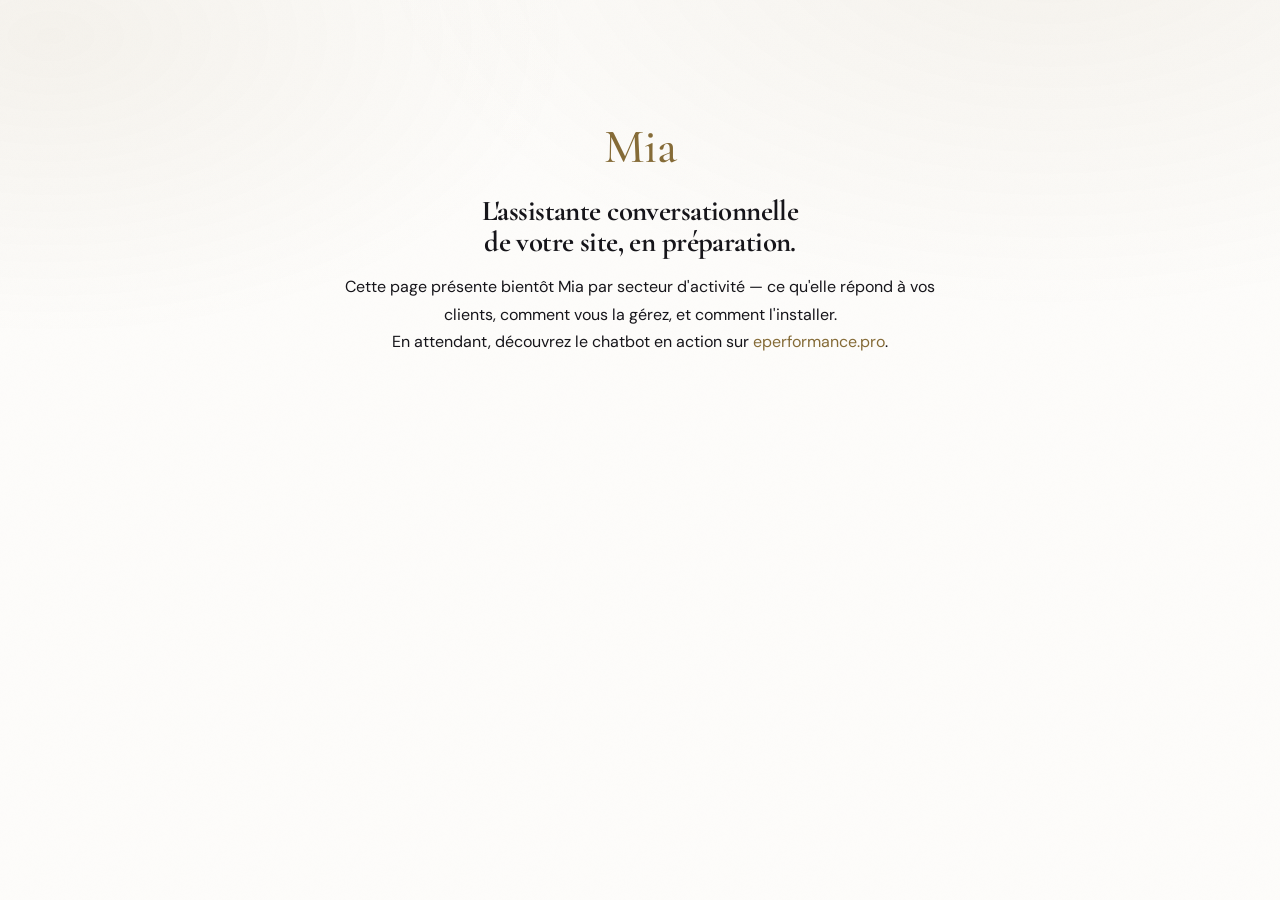
<file: index.html>
<!doctype html>
<html lang="fr" data-theme="light">
<head>
<meta charset="utf-8">
<meta name="viewport" content="width=device-width,initial-scale=1">
<title>Mia — l'assistante conversationnelle des sites clients ePerformance</title>
<meta name="description" content="Mia répond à vos clients 24 h/24 avec les informations de votre site, et vous prévenez dès qu'un prospect a besoin de vous. Page en préparation.">
<meta name="robots" content="noindex,follow">
<link rel="canonical" href="https://mia.eperformance.pro/">
<style>
/* Jetons canoniques — copie de déploiement, source : agent-ia-web/eperf_core (voir assets/css/NOTE) */
</style>
<link rel="stylesheet" href="assets/css/eperf.css">
</head>
<body>
<main style="max-width:640px;margin:12vh auto;padding:0 24px;text-align:center">
  <p style="font-family:var(--police-titres);font-size:clamp(2rem,6vw,3rem);color:var(--gold);margin:0 0 8px">Mia</p>
  <h1 style="font-family:var(--police-titres);font-size:clamp(1.3rem,4vw,1.8rem);color:var(--texte);margin:0 0 16px">L'assistante conversationnelle de votre site, en préparation.</h1>
  <p style="color:var(--texte2);line-height:1.7">Cette page présente bientôt Mia par secteur d'activité — ce qu'elle répond à vos clients, comment vous la gérez, et comment l'installer.</p>
  <p style="color:var(--texte2);line-height:1.7">En attendant, découvrez le chatbot en action sur <a href="https://eperformance.pro" style="color:var(--gold)">eperformance.pro</a>.</p>
</main>
</body>
</html>
</file>
<file: assets/css/eperf.css>
/* ==========================================================================
   NOTE — COPIE COMPILÉE, NE JAMAIS ÉDITER
   La source canonique des jetons vit dans `agent-ia-web/eperf_core` (générateur),
   et le canonique de déploiement est `site-eperformance/assets/css/eperf.css`.
   Cette copie existe pour que la landing soit autonome sur GitHub Pages :
   resynchronisez-la depuis le canonique après TOUTE modification de celui-ci.
   Contrôle : python3 scripts/verifier-empreinte.py (compare le sha256 ci-dessous,
   posé dans assets/css/eperf.css.sha256 à la copie).
   Copie du 2026-09-19 — empreinte source :
   88a1e44c58547df84136b19e3268ab2027359a45144345c80851a4940a7f279a
   — FIN DE LA NOTE eperformance-mia : tout ce qui suit EST le canonique —
   ========================================================================== */

/* ==========================================================================
   ePerformance — Design System
   assets/css/eperf.css

   Architecture en 3 couches :
     A. Contrat générateur  — jetons émis par agent-ia-web (compatibilité miroir)
     B. Jetons ePerformance  — noms historiques du site, conservés
     C. Thème               — ce que le bouton clair/sombre bascule

   Alias entre A et B en fin de bloc : un composant écrit selon le contrat du
   générateur fonctionne ici, et réciproquement.

   Accessibilité : tous les ratios de contraste sont validés WCAG AA.
   Voir docs/audit-initial.md §6.5 et docs/strategie-refonte.md §3.2.
   ========================================================================== */

@layer reset, tokens, base, layout, components, utilities;

/* ==========================================================================
   COUCHE A + B + C — JETONS
   ========================================================================== */

@layer tokens {

  /* --- Polices, auto-hébergées ----------------------------------------
     Servies depuis ce domaine plutôt que depuis Google Fonts :
       · aucune connexion tierce sur le chemin critique (LCP)
       · aucun appel à Google depuis le navigateur du visiteur
       · les fichiers arrivent avec le CSS, donc le repli ne dure qu'un instant
         et le décalage de mise en page disparaît
     Seul le sous-ensemble latin est conservé : il couvre tout le français,
     accents compris. Les sous-ensembles cyrillique et vietnamien étaient
     téléchargés pour rien à chaque visite.
     Précharger les deux graisses du premier écran (voir compose.py) :
     Cormorant 700 pour les titres, DM Sans 400 pour le corps. */

  @font-face {
    font-family: 'Cormorant Garamond';
    font-style: italic;
    font-weight: 500;
    font-display: swap;
    src: url('../fonts/cormorant-garamond-500-italic.woff2') format('woff2');
    unicode-range: U+0000-00FF, U+0131, U+0152-0153, U+02BB-02BC, U+02C6, U+02DA,
                   U+02DC, U+0304, U+0308, U+0329, U+2000-206F, U+2074, U+20AC,
                   U+2122, U+2191, U+2193, U+2212, U+2215, U+FEFF, U+FFFD;
  }

  @font-face {
    font-family: 'Cormorant Garamond';
    font-style: italic;
    font-weight: 600;
    font-display: swap;
    src: url('../fonts/cormorant-garamond-600-italic.woff2') format('woff2');
    unicode-range: U+0000-00FF, U+0131, U+0152-0153, U+02BB-02BC, U+02C6, U+02DA,
                   U+02DC, U+0304, U+0308, U+0329, U+2000-206F, U+2074, U+20AC,
                   U+2122, U+2191, U+2193, U+2212, U+2215, U+FEFF, U+FFFD;
  }

  @font-face {
    font-family: 'Cormorant Garamond';
    font-style: normal;
    font-weight: 500;
    font-display: swap;
    src: url('../fonts/cormorant-garamond-500.woff2') format('woff2');
    unicode-range: U+0000-00FF, U+0131, U+0152-0153, U+02BB-02BC, U+02C6, U+02DA,
                   U+02DC, U+0304, U+0308, U+0329, U+2000-206F, U+2074, U+20AC,
                   U+2122, U+2191, U+2193, U+2212, U+2215, U+FEFF, U+FFFD;
  }

  @font-face {
    font-family: 'Cormorant Garamond';
    font-style: normal;
    font-weight: 600;
    font-display: swap;
    src: url('../fonts/cormorant-garamond-600.woff2') format('woff2');
    unicode-range: U+0000-00FF, U+0131, U+0152-0153, U+02BB-02BC, U+02C6, U+02DA,
                   U+02DC, U+0304, U+0308, U+0329, U+2000-206F, U+2074, U+20AC,
                   U+2122, U+2191, U+2193, U+2212, U+2215, U+FEFF, U+FFFD;
  }

  @font-face {
    font-family: 'Cormorant Garamond';
    font-style: normal;
    font-weight: 700;
    font-display: swap;
    src: url('../fonts/cormorant-garamond-700.woff2') format('woff2');
    unicode-range: U+0000-00FF, U+0131, U+0152-0153, U+02BB-02BC, U+02C6, U+02DA,
                   U+02DC, U+0304, U+0308, U+0329, U+2000-206F, U+2074, U+20AC,
                   U+2122, U+2191, U+2193, U+2212, U+2215, U+FEFF, U+FFFD;
  }

  @font-face {
    font-family: 'DM Sans';
    font-style: normal;
    font-weight: 400;
    font-display: swap;
    src: url('../fonts/dm-sans-400.woff2') format('woff2');
    unicode-range: U+0000-00FF, U+0131, U+0152-0153, U+02BB-02BC, U+02C6, U+02DA,
                   U+02DC, U+0304, U+0308, U+0329, U+2000-206F, U+2074, U+20AC,
                   U+2122, U+2191, U+2193, U+2212, U+2215, U+FEFF, U+FFFD;
  }

  @font-face {
    font-family: 'DM Sans';
    font-style: normal;
    font-weight: 500;
    font-display: swap;
    src: url('../fonts/dm-sans-500.woff2') format('woff2');
    unicode-range: U+0000-00FF, U+0131, U+0152-0153, U+02BB-02BC, U+02C6, U+02DA,
                   U+02DC, U+0304, U+0308, U+0329, U+2000-206F, U+2074, U+20AC,
                   U+2122, U+2191, U+2193, U+2212, U+2215, U+FEFF, U+FFFD;
  }

  @font-face {
    font-family: 'DM Sans';
    font-style: normal;
    font-weight: 600;
    font-display: swap;
    src: url('../fonts/dm-sans-600.woff2') format('woff2');
    unicode-range: U+0000-00FF, U+0131, U+0152-0153, U+02BB-02BC, U+02C6, U+02DA,
                   U+02DC, U+0304, U+0308, U+0329, U+2000-206F, U+2074, U+20AC,
                   U+2122, U+2191, U+2193, U+2212, U+2215, U+FEFF, U+FFFD;
  }

  @font-face {
    font-family: 'DM Sans';
    font-style: normal;
    font-weight: 700;
    font-display: swap;
    src: url('../fonts/dm-sans-700.woff2') format('woff2');
    unicode-range: U+0000-00FF, U+0131, U+0152-0153, U+02BB-02BC, U+02C6, U+02DA,
                   U+02DC, U+0304, U+0308, U+0329, U+2000-206F, U+2074, U+20AC,
                   U+2122, U+2191, U+2193, U+2212, U+2215, U+FEFF, U+FFFD;
  }

  :root {
    /* --- Couche A : contrat générateur (agent-ia-web) ------------------ */
    --primaire: #fdfcfa;
    --secondaire: #8a6f38;
    --accent: #8a6f38;
    --fond-clair: #fdfcfa;
    --fond-moyen: #f7f5f1;
    --fond-fonce: #16151a;
    --police-titres: 'Cormorant Garamond', 'Cormorant Fallback', Georgia, serif;
    --police-corps: 'DM Sans', 'DM Sans Fallback', system-ui, -apple-system, sans-serif;
    --arrondi-carte: 28px;
    --arrondi-bouton: 999px;
    --arrondi-bloc: 12px;
    --arrondi-input: 12px;
    --container-max: 1200px;
    --section-padding: 4rem 0;
    --gutter: 1.5rem;
    --transition: 300ms cubic-bezier(0.16, 1, 0.3, 1);

    /* --- Couche B : jetons ePerformance --------------------------------- */
    /* Surfaces */
    --bg: #fdfcfa;
    --bg2: #f7f5f1;
    --card: #ffffff;
    --card2: #faf8f4;

    /* Texte — ratios mesurés sur --bg / --card2 */
    --text: #16151a;   /* 17,71:1 / 17,12:1 */
    --soft: #45424b;   /*  9,60:1 /  9,28:1 */
    --muted: #6a676f;  /*  5,41:1 /  5,23:1 */

    /* Accent or — assombri pour le fond clair (l'or d'origine échoue sur blanc) */
    --gold: #856b37;   /* 4,64:1 sur --bg2, 4,93:1 sur --bg */
    --gold2: #735d32;  /* 5,77:1 sur --bg2, 6,13:1 sur --bg */
    --gold-bg: rgba(133, 107, 55, 0.07);
    --gold-border: rgba(133, 107, 55, 0.22);
    --gold-glow: rgba(133, 107, 55, 0.28);

    /* Bordures : --border est décoratif, --border-strong identifie un contrôle */
    --border: #e5e1d9;
    --border2: #d5cfc3;
    --border-strong: #8f8a7e;  /* 3,44:1 sur --card — requiert 3:1 (WCAG 1.4.11) */

    /* Texte sur remplissage */
    --on-gold: #ffffff;  /* blanc sur or = 4,76:1 */
    --on-wa: #0a0a0e;    /* sombre sur vert = 9,96:1 */

    /* WhatsApp */
    --wa: #25D366;
    --wa-text: #0f7a41;  /* 5,28:1 sur --bg */

    /* Sémantique */
    --erreur: rgb(168, 48, 47);   /* base des compositions --red-* */
    --red-border: color-mix(in srgb, var(--erreur) 28%, transparent);
    --red-text: #a8302f;
    --red-bg: color-mix(in srgb, var(--erreur) 6%, transparent);
    --green-border: rgba(20, 125, 70, 0.28);
    --green-text: #12703f;
    --green-bg: rgba(20, 125, 70, 0.06);

    /* Élévations — plus diffuses en clair qu'en sombre */
    --shadow-sm: 0 1px 2px rgba(22, 21, 26, 0.04), 0 1px 3px rgba(22, 21, 26, 0.06);
    --shadow-md: 0 4px 12px rgba(22, 21, 26, 0.06), 0 12px 28px rgba(22, 21, 26, 0.07);
    --shadow-lg: 0 12px 32px rgba(22, 21, 26, 0.08), 0 32px 64px rgba(22, 21, 26, 0.09);
    --shadow-gold: 0 6px 24px color-mix(in srgb, var(--gold) 28%, transparent);

    /* Rayons — échelle reprise à l'identique de la charte historique */
    --r-sm: 12px;
    --r: 20px;
    --r-lg: 28px;
    --r-xl: 36px;
    --r-pill: 999px;

    /* Mise en page */
    --maxw: 1200px;
    --gutter-x: 24px;
    --reading: 68ch;

    /* Mouvement */
    --t-fast: 150ms;
    --t: 300ms;
    --t-slow: 600ms;
    --ease-out: cubic-bezier(0.16, 1, 0.3, 1);
    --ease-in-out: cubic-bezier(0.65, 0, 0.35, 1);

    /* Grain de papier — singularité de marque, remplace les blobs animés
       génériques (voir audit §9 « AI-slop tells ») */
    --grain: url("data:image/svg+xml,%3Csvg xmlns='http://www.w3.org/2000/svg' width='140' height='140'%3E%3Cfilter id='n'%3E%3CfeTurbulence type='fractalNoise' baseFrequency='0.82' numOctaves='3'/%3E%3C/filter%3E%3Crect width='140' height='140' filter='url(%23n)' opacity='0.42'/%3E%3C/svg%3E");

    color-scheme: light;
  }

  /* --- Thème sombre : la charte historique, valeurs inchangées --------- */
  [data-theme='dark'] {
    --primaire: #08080c;
    --secondaire: #c9a96e;
    --accent: #c9a96e;
    --fond-clair: #08080c;
    --fond-moyen: #0c0c10;
    --fond-fonce: #edeae3;

    --bg: #08080c;
    --bg2: #0c0c10;
    --card: #101014;
    --card2: #14141a;

    --text: #edeae3;
    --soft: #b0aaa0;
    --muted: #8b8b96;   /* corrigé : #7a7a85 échouait AA sur --card2 (4,32:1) */

    --gold: #c9a96e;
    --gold2: #e2c07a;
    --gold-bg: rgba(201, 169, 110, 0.08);
    --gold-border: rgba(201, 169, 110, 0.22);
    --gold-glow: rgba(201, 169, 110, 0.4);

    --border: #1c1c22;
    --border2: #282830;
    --border-strong: #646470;  /* 3,25:1 sur --card — corrige le 1,35:1 d'origine */

    --on-gold: #0a0a0e;  /* 8,83:1 sur or */
    --on-wa: #0a0a0e;

    --wa: #25D366;
    --wa-text: #25D366;

    --erreur: #e07070;   /* 6,40:1 sur --bg — l'ancien rgb(220,60,60) tombait à 4,42:1 */
    --red-border: color-mix(in srgb, var(--erreur) 30%, transparent);
    --red-text: #e07070;
    --red-bg: color-mix(in srgb, var(--erreur) 12%, transparent);
    --green-border: rgba(60, 180, 100, 0.3);
    --green-text: #6fcf8a;
    --green-bg: rgba(60, 180, 100, 0.1);

    --shadow-sm: 0 2px 8px rgba(0, 0, 0, 0.3);
    --shadow-md: 0 8px 24px rgba(0, 0, 0, 0.4);
    --shadow-lg: 0 16px 48px rgba(0, 0, 0, 0.5);
    --shadow-gold: 0 6px 24px color-mix(in srgb, var(--gold) 40%, transparent);

    color-scheme: dark;
  }
}

/* ==========================================================================
   RÉINITIALISATION ET SOCLE
   ========================================================================== */

@layer reset {
  *, *::before, *::after { box-sizing: border-box; }
  * { margin: 0; padding: 0; }

  html { -webkit-text-size-adjust: 100%; scroll-behavior: smooth; }

  img, picture, video, svg { display: block; max-width: 100%; }

  button, input, select, textarea { font: inherit; color: inherit; }

  a { color: inherit; text-decoration: none; }

  ul, ol { list-style: none; }

  :target { scroll-margin-top: 96px; }
}

@layer base {
  body {
    background: var(--bg);
    color: var(--text);
    font-family: var(--police-corps);
    font-size: 1rem;
    line-height: 1.65;
    -webkit-font-smoothing: antialiased;
    text-rendering: optimizeLegibility;
    /* `clip` et non `hidden` : `overflow-x:hidden` crée un conteneur de
       défilement qui casse le position:sticky de l'en-tête. */
    overflow-x: clip;
  }

  /* Trame de fond : dégradé chaud très retenu + grain de papier.
     Remplace les deux blobs animés de 25 s du site d'origine. */
  body::before {
    content: '';
    position: fixed;
    inset: 0;
    z-index: 0;
    pointer-events: none;
    background:
      radial-gradient(1100px 620px at 82% -8%, var(--gold-bg), transparent 62%),
      radial-gradient(900px 520px at 4% 4%, var(--gold-bg), transparent 58%);
  }

  body::after {
    content: '';
    position: fixed;
    inset: 0;
    z-index: 0;
    pointer-events: none;
    background-image: var(--grain);
    opacity: 0.028;
    mix-blend-mode: multiply;
  }

  [data-theme='dark'] body::after { mix-blend-mode: overlay; opacity: 0.05; }

  /* Le contenu doit passer au-dessus des deux couches de fond */
  body > * { position: relative; z-index: 1; }

  h1, h2, h3 {
    font-family: var(--police-titres);
    font-weight: 600;
    line-height: 1.08;
    letter-spacing: -0.02em;
    text-wrap: balance;
  }

  h1 { font-size: clamp(2.4rem, 6vw, 4.25rem); font-weight: 700; }
  h2 { font-size: clamp(1.9rem, 4.2vw, 2.9rem); }
  h3 { font-size: clamp(1.25rem, 2.2vw, 1.5rem); font-family: var(--police-corps); font-weight: 600; letter-spacing: -0.01em; }
  h4 { font-size: 1.0625rem; font-family: var(--police-corps); font-weight: 600; }

  p { text-wrap: pretty; }

  /* Chiffres : alignement tabulaire et chiffres alignés (lining).
     Motif d'identité — la marque vend des ratios, les chiffres doivent se lire
     comme un instrument de mesure. On utilise la police de corps et non le
     serif d'affichage : Cormorant Garamond compose en chiffres elzéviriens,
     où « 0 » se lit comme un « o » — inacceptable pour une donnée chiffrée.
     Contraste voulu : serif pour la voix éditoriale, sans pour la donnée. */
  .num, .stat-num, .kpi-val, .plan-price, [data-count] {
    font-family: var(--police-corps);
    font-variant-numeric: lining-nums tabular-nums;
    font-feature-settings: 'tnum' 1, 'lnum' 1, 'zero' 1;
    letter-spacing: -0.02em;
  }

  ::selection { background: var(--gold); color: var(--on-gold); }

  :focus-visible {
    outline: 2px solid var(--gold);
    outline-offset: 3px;
    border-radius: 3px;
  }

  /* L'anneau de focus est supprimé uniquement là où un style équivalent
     et visible le remplace (champs de formulaire). */
}

/* ==========================================================================
   MISE EN PAGE
   ========================================================================== */

@layer layout {
  .container {
    width: 100%;
    max-width: var(--maxw);
    margin-inline: auto;
    padding-inline: var(--gutter-x);
  }

  .container-narrow { max-width: 880px; }

  .section { padding-block: clamp(3.5rem, 8vw, 6.5rem); }

  .section-tight { padding-block: clamp(2.5rem, 5vw, 4rem); }

  /* Filet de section : hairline or + graduations.
     Détail d'identité (thème de la mesure), absent des templates génériques. */
  .section-rule {
    display: flex;
    align-items: center;
    gap: 14px;
    max-width: var(--maxw);
    margin-inline: auto;
    padding-inline: var(--gutter-x);
  }

  .section-rule::before {
    content: '';
    flex: 1;
    height: 1px;
    background: linear-gradient(90deg, transparent, var(--gold-border) 22%, var(--gold-border) 78%, transparent);
  }

  .grid { display: grid; gap: 24px; }
  .grid-2 { grid-template-columns: repeat(2, 1fr); }
  .grid-3 { grid-template-columns: repeat(3, 1fr); }
  .grid-4 { grid-template-columns: repeat(4, 1fr); }

  .stack { display: flex; flex-direction: column; }
  .row { display: flex; align-items: center; }

  /* Empilement collant mobile — motif repris du générateur (« Chime »).
     Les cartes restent opaques pour masquer celle du dessous. */
  @media (max-width: 767px) {
    .stack-mobile > * {
      position: sticky;
      top: 72px;
      min-height: 62vh;
      background: var(--card);
    }
    .stack-mobile > *:nth-child(1) { z-index: 1; }
    .stack-mobile > *:nth-child(2) { z-index: 2; }
    .stack-mobile > *:nth-child(3) { z-index: 3; }
    .stack-mobile > *:nth-child(4) { z-index: 4; }
  }

  @media (max-width: 900px) {
    .grid-3, .grid-4 { grid-template-columns: repeat(2, 1fr); }
  }

  @media (max-width: 620px) {
    .grid-2, .grid-3, .grid-4 { grid-template-columns: 1fr; }
    :root { --gutter-x: 18px; }
  }
}

/* ==========================================================================
   COMPOSANTS
   ========================================================================== */

@layer components {

  /* --- Lien d'évitement ------------------------------------------------ */
  .skip-link {
    position: absolute;
    left: -9999px;
    top: 0;
    z-index: 200;
    background: var(--gold);
    color: var(--on-gold);
    padding: 12px 20px;
    border-radius: 0 0 var(--r-sm) 0;
    font-weight: 600;
  }
  .skip-link:focus { left: 0; }

  /* --- Sur-titre ------------------------------------------------------- */
  /* Sur-titre éditorial, pas badge marketing : un label espacé, sans fond
     ni bordure. La marge basse espace le titre qui suit — un sur-titre ne
     doit pas être une pastille collée au titre. */
  .eyebrow {
    display: block;
    font-size: 0.7rem;
    font-weight: 600;
    text-transform: uppercase;
    letter-spacing: 0.2em;
    color: var(--gold);
    margin-bottom: 14px;
  }

  /* Quand le sur-titre suit un titre (cartouche, fin de section), il se
     place naturellement au-dessus sans marge parasite. */
  .eyebrow:first-child { margin-top: 0; }

  /* --- Boutons --------------------------------------------------------- */
  .btn {
    display: inline-flex;
    align-items: center;
    justify-content: center;
    gap: 9px;
    min-height: 46px;
    padding: 13px 26px;
    border: 1px solid transparent;
    border-radius: var(--arrondi-bouton);
    font-size: 0.9375rem;
    font-weight: 600;
    cursor: pointer;
    text-align: center;
    transition: background-color var(--t) var(--ease-out),
                border-color var(--t) var(--ease-out),
                color var(--t) var(--ease-out),
                transform var(--t-fast) var(--ease-out),
                box-shadow var(--t) var(--ease-out);
  }

  .btn:active { transform: translateY(1px); }

  .btn-gold {
    background: var(--gold);
    color: var(--on-gold);
    box-shadow: var(--shadow-gold);
  }
  .btn-gold:hover { background: var(--gold2); }

  .btn-outline {
    background: transparent;
    border-color: var(--border-strong);
    color: var(--text);
  }
  .btn-outline:hover { border-color: var(--gold); color: var(--gold); }

  .btn-wa {
    background: var(--wa);
    color: var(--on-wa);   /* corrige le blanc-sur-vert à 1,98:1 d'ebook.html */
  }

  .btn-ghost { background: var(--card); border-color: var(--border-strong); color: var(--text); }
  .btn-ghost:hover { border-color: var(--gold-border); }

  .btn-block { width: 100%; }

  /* L'icône d'un bouton a une taille fixe. Sans cette règle, un <svg> sans
     attributs width/height s'étire à la taille de son contenu et gonfle le
     bouton : constaté à 86 px de côté, soit un bouton de 114 px de haut,
     et une icône invisible dans le header. flex-shrink: 0 évite qu'elle soit
     comprimée quand le texte est long. */
  .btn svg { width: 16px; height: 16px; flex-shrink: 0; }

  /* --- En-tête --------------------------------------------------------- */
  .site-header {
    position: sticky;
    top: 0;
    z-index: 100;
    background: color-mix(in srgb, var(--bg) 82%, transparent);
    backdrop-filter: blur(14px) saturate(150%);
    -webkit-backdrop-filter: blur(14px) saturate(150%);
    border-bottom: 1px solid transparent;
    transition: border-color var(--t) var(--ease-out),
                background-color var(--t) var(--ease-out);
  }

  .site-header.is-scrolled {
    border-bottom-color: var(--border);
    background: color-mix(in srgb, var(--bg) 94%, transparent);
  }

  .header-inner {
    display: flex;
    align-items: center;
    gap: 20px;
    min-height: 72px;
  }

  /* Logo : deux images, une par thème, échangées par CSS sur data-theme.
     Un <picture> avec media="(prefers-color-scheme: dark)" ne fonctionne PAS :
     le thème du site est piloté par data-theme, pas par la préférence système —
     les deux seraient désynchronisés et le logo deviendrait invisible. */
  .logo { display: inline-flex; align-items: center; gap: 11px; flex-shrink: 0; }
  .logo img { width: auto; height: 30px; }

  .logo-img-dark { display: none; }
  [data-theme='dark'] .logo-img-light { display: none; }
  [data-theme='dark'] .logo-img-dark { display: block; }

  /* Même mécanisme pour le logo du pied de page */
  .footer-logo { height: 25px; width: auto; }
  .footer-logo.logo-img-dark { display: none; }
  [data-theme='dark'] .footer-logo.logo-img-light { display: none; }
  [data-theme='dark'] .footer-logo.logo-img-dark { display: block; }

  @media (max-width: 480px) {
    .logo img { height: 26px; }
  }

  .logo-text {
    font-family: var(--police-titres);
    font-size: 1.35rem;
    font-weight: 700;
    letter-spacing: -0.01em;
    line-height: 1;
  }
  .logo-sub {
    display: block;
    font-family: var(--police-corps);
    font-size: 0.6rem;
    font-weight: 500;
    letter-spacing: 0.1em;
    text-transform: uppercase;
    color: var(--muted);
    margin-top: 3px;
  }

  .nav { display: flex; align-items: center; gap: 4px; margin-left: auto; }

  .nav a {
    position: relative;
    padding: 9px 13px;
    border-radius: var(--r-sm);
    font-size: 0.875rem;
    font-weight: 500;
    color: var(--soft);
    transition: color var(--t) var(--ease-out), background-color var(--t) var(--ease-out);
  }
  .nav a:hover { color: var(--text); background: var(--card2); }
  .nav a[aria-current='page'] { color: var(--gold); }

  .header-actions { display: flex; align-items: center; gap: 10px; }

  /* --- Bouton de thème ------------------------------------------------- */
  .theme-toggle {
    display: inline-flex;
    align-items: center;
    justify-content: center;
    width: 40px;
    height: 40px;
    flex-shrink: 0;
    background: var(--card);
    border: 1px solid var(--border);
    border-radius: var(--r-pill);
    color: var(--soft);
    cursor: pointer;
    transition: border-color var(--t) var(--ease-out), color var(--t) var(--ease-out);
  }
  .theme-toggle:hover { border-color: var(--gold-border); color: var(--gold); }
  .theme-toggle svg { width: 18px; height: 18px; }
  .theme-toggle .icon-moon { display: none; }
  [data-theme='dark'] .theme-toggle .icon-sun { display: none; }
  [data-theme='dark'] .theme-toggle .icon-moon { display: block; }

  /* --- Menu mobile ----------------------------------------------------- */
  .nav-toggle {
    display: none;
    width: 40px; height: 40px;
    align-items: center; justify-content: center;
    background: var(--card);
    border: 1px solid var(--border);
    border-radius: var(--r-pill);
    color: var(--text);
    cursor: pointer;
  }

  @media (max-width: 960px) {
    .nav-toggle { display: inline-flex; }
    .nav {
      position: fixed;
      inset: 72px 0 auto 0;
      flex-direction: column;
      align-items: stretch;
      gap: 2px;
      margin: 0;
      padding: 16px var(--gutter-x) 26px;
      background: var(--card);
      border-bottom: 1px solid var(--border);
      box-shadow: var(--shadow-lg);
      transform: translateY(-12px);
      opacity: 0;
      visibility: hidden;
      transition: opacity var(--t) var(--ease-out),
                  transform var(--t) var(--ease-out),
                  visibility var(--t);
    }
    .nav.is-open { opacity: 1; visibility: visible; transform: translateY(0); }
    .nav a { padding: 14px 12px; font-size: 1rem; }
    .header-actions .btn-desktop { display: none; }
  }

  /* --- Héros ----------------------------------------------------------- */
  .hero { padding-block: clamp(3rem, 7vw, 6rem) clamp(2.5rem, 5vw, 4rem); }

  .hero h1 { max-width: 20ch; }

  .hero h1 em {
    font-style: italic;
    color: var(--gold);
  }

  .lead {
    font-size: clamp(1.0625rem, 1.6vw, 1.25rem);
    line-height: 1.6;
    color: var(--soft);
    max-width: 60ch;
  }

  /* --- Bandeau d'indicateurs ------------------------------------------ */
  .stat-band {
    display: grid;
    grid-template-columns: repeat(4, 1fr);
    gap: 1px;
    background: var(--border);
    border: 1px solid var(--border);
    border-radius: var(--r);
    overflow: hidden;
  }

  .stat {
    background: var(--card);
    padding: 26px 22px;
    transition: background-color var(--t) var(--ease-out);
  }
  .stat:hover { background: var(--card2); }

  .stat-num {
    display: block;
    font-family: var(--police-titres);
    font-size: clamp(1.9rem, 3.4vw, 2.6rem);
    font-weight: 700;
    line-height: 1;
    color: var(--gold);
  }

  .stat-label {
    display: block;
    margin-top: 9px;
    font-size: 0.8125rem;
    /* --muted validé AA sur --card (5,55:1) — l'ancien #7a7a85 échouait à 4,47:1 */
    color: var(--muted);
  }

  @media (max-width: 720px) {
    .stat-band { grid-template-columns: repeat(2, 1fr); }
  }

  /* --- Carte ----------------------------------------------------------- */
  .card {
    background: var(--card);
    border: 1px solid var(--border);
    border-radius: var(--arrondi-carte);
    padding: 28px;
    transition: border-color var(--t) var(--ease-out),
                box-shadow var(--t) var(--ease-out),
                transform var(--t) var(--ease-out);
  }

  .card-hover:hover {
    border-color: var(--gold-border);
    box-shadow: var(--shadow-md);
    transform: translateY(-3px);
  }

  .card-title { font-size: 1.1875rem; font-weight: 600; margin-bottom: 9px; }
  .card-text { font-size: 0.9375rem; color: var(--soft); line-height: 1.6; }

  /* L'icône est seule, à même la carte : pas de pastille teintée. Une
     icône or dans un carré or teinté se lit comme une icône dans une
     teinte d'elle-même — le carré n'ajoute aucune information et affaiblit
     le contraste de l'icône. */
  .card-icon {
    display: inline-flex;
    align-items: center;
    justify-content: center;
    margin-bottom: 16px;
    color: var(--gold);
  }
  /* 28 px et non 21 : sans la pastille de 46 px qui la contenait,
     l'icône doit être plus grande pour porter autant. */
  .card-icon svg { width: 28px; height: 28px; }

  /* --- Illustration de carte ------------------------------------------- */
  /* Un instrument de mesure, pas un dessin : voir ADR-0003. Le conteneur
     porte la couleur de base, donc currentColor suit le thème ; la trame
     des tracés utilise --border. Aucune couleur nouvelle n'est introduite,
     et aucune animation : l'illustration est statique par décision. */
  .card-figure {
    display: block;
    margin: 0 0 18px;
    color: var(--gold);
  }

  .card-figure-svg {
    display: block;
    width: 100%;
    height: auto;
    /* Sur une carte large, l'instrument garde sa taille de lecture : le
       viewBox est mis à l'échelle et centré, jamais étiré. */
    max-height: 180px;
  }

  /* Variante bandeau : cartes compactes (formules, article, pilier), où
     l'icône est conservée. Le bandeau occupe la largeur de la carte et
     ramène l'illustration à sa taille de lecture — un ornement de section,
     pas une vignette. */
  .card-figure--bandeau { margin-bottom: 16px; }
  .card-figure--bandeau .card-figure-svg { max-height: 96px; }

  .card-num {
    font-family: var(--police-titres);
    font-size: 0.875rem;
    font-weight: 700;
    letter-spacing: 0.06em;
    color: var(--gold);
    margin-bottom: 12px;
  }

  .feature-list { display: flex; flex-direction: column; gap: 9px; margin-top: 18px; }

  .feature-list li {
    display: flex;
    gap: 10px;
    align-items: flex-start;
    font-size: 0.875rem;
    color: var(--soft);
  }

  .feature-list li::before {
    content: '';
    flex-shrink: 0;
    width: 15px; height: 15px;
    margin-top: 4px;
    background: var(--gold);
    /* Coche dessinée en masque : suit la couleur du thème, contrairement aux
       data-URI à or codé en dur du site d'origine */
    -webkit-mask: url("data:image/svg+xml,%3Csvg xmlns='http://www.w3.org/2000/svg' viewBox='0 0 16 16'%3E%3Cpath d='M13.5 4.5 6.5 11.5 2.5 7.5' fill='none' stroke='%23000' stroke-width='2' stroke-linecap='round' stroke-linejoin='round'/%3E%3C/svg%3E") center/contain no-repeat;
    mask: url("data:image/svg+xml,%3Csvg xmlns='http://www.w3.org/2000/svg' viewBox='0 0 16 16'%3E%3Cpath d='M13.5 4.5 6.5 11.5 2.5 7.5' fill='none' stroke='%23000' stroke-width='2' stroke-linecap='round' stroke-linejoin='round'/%3E%3C/svg%3E") center/contain no-repeat;
  }

  /* --- Carte de tarif -------------------------------------------------- */
  .plan { position: relative; display: flex; flex-direction: column; }

  .plan.is-featured {
    border-color: var(--gold-border);
    box-shadow: var(--shadow-gold);
  }

  .plan-badge {
    position: absolute;
    top: -13px;
    left: 28px;
    font-size: 0.7rem;
    font-weight: 600;
    text-transform: uppercase;
    letter-spacing: 0.1em;
    background: var(--gold);
    color: var(--on-gold);
    padding: 6px 13px;
    border-radius: var(--r-pill);
  }

  .plan-price {
    font-family: var(--police-titres);
    font-size: clamp(2rem, 3.6vw, 2.6rem);
    font-weight: 700;
    line-height: 1;
    font-variant-numeric: tabular-nums;
    margin: 14px 0 4px;
  }

  .plan-price-note { font-size: 0.8125rem; color: var(--muted); }

  .plan .btn { margin-top: auto; }

  /* --- Encadré --------------------------------------------------------- */
  .callout {
    border: 1px solid var(--gold-border);
    background: var(--gold-bg);
    border-radius: var(--r);
    padding: 22px 26px;
  }

  .callout strong { color: var(--gold); }

  /* --- Pages légales ---------------------------------------------------- */
  /* Marqueur de donnée manquante : doit rester voyant en clair comme en sombre,
     pour qu'aucune mention obligatoire ne parte en ligne par inadvertance. */
  .legal-todo {
    display: inline-block;
    padding: 1px 8px;
    border: 1px dashed var(--red-border);
    border-radius: var(--r-sm);
    background: var(--red-bg);
    color: var(--red-text);
    font-size: 0.9em;
    font-weight: 600;
  }

  .legal-warning {
    border-color: var(--red-border);
    background: var(--red-bg);
  }

  .legal-warning strong { color: var(--red-text); }

  /* --- FAQ ------------------------------------------------------------- */
  /* <details>/<summary> natifs : accessibles au clavier sans JS.
     Le blog utilise déjà cette implémentation ; le site principal la reprend. */
  .faq { border-top: 1px solid var(--border); }

  .faq details { border-bottom: 1px solid var(--border); }

  .faq summary {
    display: flex;
    align-items: center;
    justify-content: space-between;
    gap: 18px;
    padding: 20px 0;
    font-weight: 600;
    font-size: 1.0625rem;
    cursor: pointer;
    list-style: none;
    transition: color var(--t) var(--ease-out);
  }
  .faq summary::-webkit-details-marker { display: none; }
  .faq summary:hover { color: var(--gold); }

  .faq summary::after {
    content: '';
    flex-shrink: 0;
    width: 13px; height: 13px;
    border-right: 2px solid var(--gold);
    border-bottom: 2px solid var(--gold);
    transform: rotate(45deg) translateY(-3px);
    transition: transform var(--t) var(--ease-out);
  }

  .faq details[open] summary::after { transform: rotate(-135deg) translateY(-3px); }

  .faq .faq-answer { padding: 0 0 22px; color: var(--soft); max-width: var(--reading); }

  /* --- Témoignage ------------------------------------------------------ */
  .quote {
    background: var(--card);
    border: 1px solid var(--border);
    border-radius: var(--arrondi-carte);
    padding: 26px;
  }

  .quote-text { font-size: 1rem; line-height: 1.6; }

  .quote-text::before {
    content: '\201C';
    font-family: var(--police-titres);
    font-size: 2.4rem;
    line-height: 0;
    vertical-align: -0.32em;
    color: var(--gold);
    margin-right: 3px;
  }

  .quote-meta {
    display: flex;
    align-items: center;
    gap: 11px;
    margin-top: 18px;
    padding-top: 16px;
    border-top: 1px solid var(--border);
  }

  .quote-avatar {
    width: 38px; height: 38px;
    flex-shrink: 0;
    border-radius: 50%;
    background: var(--gold-bg);
    border: 1px solid var(--gold-border);
    display: grid;
    place-items: center;
    font-weight: 700;
    font-size: 0.8125rem;
    color: var(--gold);
  }

  .quote-name { font-size: 0.875rem; font-weight: 600; }
  .quote-role { font-size: 0.75rem; color: var(--muted); }

  /* --- Carte d'article ------------------------------------------------- */
  .post {
    display: flex;
    flex-direction: column;
    background: var(--card);
    border: 1px solid var(--border);
    border-radius: var(--arrondi-carte);
    overflow: hidden;
    transition: border-color var(--t) var(--ease-out),
                box-shadow var(--t) var(--ease-out),
                transform var(--t) var(--ease-out);
  }

  .post:hover { border-color: var(--gold-border); box-shadow: var(--shadow-md); transform: translateY(-3px); }

  .post-body { padding: 24px; display: flex; flex-direction: column; flex: 1; }

  .post-cat {
    font-size: 0.7rem;
    font-weight: 600;
    text-transform: uppercase;
    letter-spacing: 0.1em;
    color: var(--gold);
  }

  .post-title {
    font-family: var(--police-titres);
    font-size: 1.35rem;
    font-weight: 600;
    line-height: 1.22;
    margin: 11px 0 9px;
  }

  .post-meta {
    margin-top: auto;
    padding-top: 16px;
    font-size: 0.75rem;
    /* --muted corrigé : l'ancien jeton échouait AA sur les cartes de blog */
    color: var(--muted);
  }

  /* --- Formulaire ------------------------------------------------------ */
  .field { display: flex; flex-direction: column; gap: 7px; margin-bottom: 18px; }

  .field label { font-size: 0.875rem; font-weight: 600; }

  .field .req { color: var(--red-text); margin-left: 2px; }

  .field-hint { font-size: 0.75rem; color: var(--muted); }

  input[type='text'], input[type='email'], input[type='tel'],
  input[type='number'], input[type='search'], select, textarea {
    width: 100%;
    padding: 13px 15px;
    background: var(--card);
    color: var(--text);
    /* --border-strong : 3,44:1 en clair / 3,25:1 en sombre.
       Corrige la bordure #2a2a32 à 1,35:1 du formulaire de diagnostic. */
    border: 1px solid var(--border-strong);
    border-radius: var(--arrondi-input);
    transition: border-color var(--t) var(--ease-out), box-shadow var(--t) var(--ease-out);
  }

  input:hover, select:hover, textarea:hover { border-color: var(--gold); }

  input:focus-visible, select:focus-visible, textarea:focus-visible {
    border-color: var(--gold);
    box-shadow: 0 0 0 3px var(--gold-bg);
    outline: none;
  }

  textarea { resize: vertical; min-height: 116px; }

  .fieldset { border: 0; margin-bottom: 22px; }
  .fieldset legend { font-size: 0.875rem; font-weight: 600; margin-bottom: 11px; padding: 0; }

  .radio-group { display: flex; flex-direction: column; gap: 9px; }

  .radio-group label {
    display: flex;
    align-items: center;
    gap: 11px;
    padding: 13px 15px;
    background: var(--card);
    border: 1px solid var(--border-strong);
    border-radius: var(--arrondi-input);
    font-size: 0.9375rem;
    font-weight: 400;
    cursor: pointer;
    transition: border-color var(--t) var(--ease-out), background-color var(--t) var(--ease-out);
  }

  .radio-group label:hover { border-color: var(--gold); background: var(--card2); }

  .radio-group input { width: auto; accent-color: var(--gold); }

  .radio-group label:has(input:checked) {
    border-color: var(--gold);
    background: var(--gold-bg);
  }

  .field-error {
    font-size: 0.8125rem;
    color: var(--red-text);
  }

  /* --- Pied de page ---------------------------------------------------- */
  .site-footer {
    margin-top: clamp(3rem, 7vw, 5rem);
    border-top: 1px solid var(--border);
    background: var(--bg2);
    padding-block: clamp(2.5rem, 5vw, 4rem) 0;
  }

  .footer-grid {
    display: grid;
    grid-template-columns: 1.6fr 1fr 1fr 1fr;
    gap: 36px;
  }

  .footer-col h2 {
    font-family: var(--police-corps);
    font-size: 0.75rem;
    font-weight: 600;
    text-transform: uppercase;
    letter-spacing: 0.12em;
    color: var(--muted);
    margin-bottom: 15px;
  }

  .footer-col ul { display: flex; flex-direction: column; gap: 10px; }

  .footer-col a {
    font-size: 0.875rem;
    color: var(--soft);
    transition: color var(--t) var(--ease-out);
  }
  .footer-col a:hover { color: var(--gold); }

  .footer-bottom {
    display: flex;
    flex-wrap: wrap;
    align-items: center;
    justify-content: space-between;
    gap: 16px;
    margin-top: 44px;
    padding-block: 22px;
    border-top: 1px solid var(--border);
    font-size: 0.8125rem;
    color: var(--muted);
  }

  @media (max-width: 860px) {
    .footer-grid { grid-template-columns: 1fr 1fr; gap: 28px; }
  }
  @media (max-width: 520px) {
    .footer-grid { grid-template-columns: 1fr; }
  }

  /* --- Fil d'Ariane ---------------------------------------------------- */
  .breadcrumb { font-size: 0.8125rem; color: var(--muted); padding-block: 18px; }
  .breadcrumb ol { display: flex; flex-wrap: wrap; gap: 8px; }
  .breadcrumb li + li::before { content: '/'; margin-right: 8px; color: var(--border2); }
  .breadcrumb a { color: var(--soft); }
  .breadcrumb a:hover { color: var(--gold); }

  /* --- Bandeau CTA collant (mobile) ------------------------------------ */
  /* --- Bouton WhatsApp flottant ---------------------------------------
     Sur mobile, la barre .sticky-cta contient déjà WhatsApp : ce bouton
     n'apparaît donc qu'au-dessus de 720 px, là où il n'y a aujourd'hui
     aucun point de contact permanent.

     Position en bas à GAUCHE. Le widget chatbot occupera le bas à droite
     quand il arrivera : les deux cohabiteront sans se chevaucher, et il
     n'y aura rien à refaire ce jour-là.

     Tant que le bandeau cookies est ouvert, le bouton s'efface : le
     bandeau est une décision à prendre, le bouton une commodité. */
  .wa-float {
    position: fixed;
    left: 24px;
    bottom: 24px;
    z-index: 80;
    display: none;
    align-items: center;
    justify-content: center;
    width: 56px;
    height: 56px;
    border-radius: 50%;
    background: var(--wa);
    color: var(--on-wa);
    box-shadow: var(--shadow-lg);
    transition: transform .18s ease;
  }
  .wa-float:hover { transform: translateY(-2px); }
  .wa-float:focus-visible { outline: 3px solid var(--gold); outline-offset: 3px; }
  .wa-float svg { width: 26px; height: 26px; }

  @media (min-width: 721px) {
    .wa-float { display: flex; }
  }

  /* Le bandeau cookies a la priorité : le bouton s'efface tant qu'il est là. */
  body:has(.consent:not([hidden])) .wa-float { display: none; }

  @media print {
    .wa-float { display: none; }
  }

  @media (prefers-reduced-motion: reduce) {
    .wa-float { transition: none; }
  }

  .sticky-cta {
    position: fixed;
    inset: auto 0 0 0;
    z-index: 90;
    display: none;
    gap: 10px;
    padding: 12px var(--gutter-x);
    padding-bottom: max(12px, env(safe-area-inset-bottom));
    background: color-mix(in srgb, var(--bg) 94%, transparent);
    backdrop-filter: blur(14px);
    -webkit-backdrop-filter: blur(14px);
    border-top: 1px solid var(--border);
  }
  .sticky-cta .btn { flex: 1; }

  @media (max-width: 720px) {
    .sticky-cta { display: flex; }
    body { padding-bottom: 78px; }
  }

  /* --- Bandeau de consentement ---------------------------------------- */
  /* Ancré en bas, au-dessus du CTA collant mobile. Aucun traceur tiers
     ne se charge tant qu'un choix explicite n'a pas été exprimé. */
  .consent {
    position: fixed;
    inset: auto 0 0 0;
    z-index: 120;
    background: var(--card);
    border-top: 1px solid var(--gold-border);
    box-shadow: var(--shadow-lg);
    padding: 20px var(--gutter-x) max(20px, env(safe-area-inset-bottom));
  }

  .consent[hidden] { display: none; }

  .consent-inner {
    display: flex;
    flex-wrap: wrap;
    align-items: center;
    justify-content: space-between;
    gap: 20px;
    max-width: var(--maxw);
    margin-inline: auto;
  }

  .consent-text { flex: 1 1 380px; }
  .consent-text p { font-size: 0.875rem; line-height: 1.55; }
  .consent-text p + p { margin-top: 6px; color: var(--soft); }
  .consent-text a { color: var(--gold); text-decoration: underline; text-underline-offset: 2px; }

  .consent-actions { display: flex; gap: 10px; flex-wrap: wrap; }
  .consent-actions .btn { min-height: 42px; padding: 11px 18px; font-size: 0.875rem; }

  .consent-detail {
    max-width: var(--maxw);
    margin: 20px auto 0;
    padding-top: 20px;
    border-top: 1px solid var(--border);
  }
  .consent-detail[hidden] { display: none; }

  .consent-row {
    display: flex;
    align-items: flex-start;
    gap: 12px;
    padding: 14px 16px;
    border: 1px solid var(--border);
    border-radius: var(--arrondi-input);
    margin-bottom: 10px;
    cursor: pointer;
    font-weight: 400;
  }
  .consent-row:hover { border-color: var(--gold-border); }
  .consent-row input { width: auto; margin-top: 3px; accent-color: var(--gold); flex-shrink: 0; }
  .consent-row strong { display: block; font-size: 0.9375rem; margin-bottom: 3px; }
  .consent-row .field-hint { display: block; }
  .consent-row-locked { opacity: 0.72; cursor: default; }
  .consent-row-locked:hover { border-color: var(--border); }

  @media (max-width: 720px) {
    .consent { padding-bottom: 84px; }   /* laisse passer le CTA collant */
    .consent-actions .btn { flex: 1; }
  }

  /* --- Révélation mot par mot des titres ------------------------------ */
  /* Le découpage est fait par eperf.js, uniquement si le mouvement est
     autorisé : sans JS ou en mouvement réduit, le titre reste intact. */

  .split-line { display: block; }

  /* Le masque. Le padding-bottom compense la coupe des descendantes ;
     la marge négative annule son effet sur la hauteur de ligne. */
  .word-mask {
    display: inline-block;
    overflow: hidden;
    vertical-align: bottom;
    padding-bottom: 0.14em;
    margin-bottom: -0.14em;
  }

  .word {
    display: inline-block;
    transform: translateY(115%);
    transition: transform 780ms var(--ease-out);
    /* Sans ceci, un mot long peut dépasser du masque pendant la transition */
    will-change: transform;
  }

  .words-in .word { transform: none; will-change: auto; }

  /* L'espace entre les mots est un vrai nœud texte dans le DOM (voir
     eperf.js) : un margin-left le rétablirait visuellement mais un lecteur
     d'écran lirait « Lesprix » d'un seul mot, et un copier-coller perdrait
     les espaces. On ne compense donc PAS en CSS. */

  @media (prefers-reduced-motion: reduce) {
    .word { transform: none !important; transition: none !important; }
  }


  /* --- Micro-interaction des cartes ----------------------------------- */
  /* `hover: hover` exclut les écrans tactiles, où un :hover reste collé
     après le tap. Sur mobile, aucune micro-interaction — le brief l'exige
     et c'est aussi ce qui évite une interface qui paraît figée. */
  @media (hover: hover) and (pointer: fine) {
    .card,
    .post,
    .plan,
    .quote {
      transition: transform var(--t) var(--ease-out),
                  box-shadow var(--t) var(--ease-out),
                  border-color var(--t) var(--ease-out);
    }

    .card:not(.no-lift):hover,
    .post:hover,
    .plan:not(.no-lift):hover,
    .quote:hover {
      transform: translateY(-4px);
      border-color: var(--gold-border);
      box-shadow: var(--shadow-md), 0 0 0 1px var(--gold-bg);
    }

    /* Les cartes de tarif ont déjà une ombre dorée : on la renforce
       plutôt que de la remplacer, pour ne pas aplatir la hiérarchie. */
    .plan.is-featured:hover {
      box-shadow: var(--shadow-lg), var(--shadow-gold);
    }
  }

  /* Un élément interactif au clavier doit signaler sa présence autant
     qu'au survol : sans cela, la micro-interaction serait inaccessible. */
  @media (hover: hover) and (pointer: fine) {
    .card:focus-within,
    .post:focus-within,
    .plan:focus-within {
      transform: translateY(-4px);
      border-color: var(--gold-border);
      box-shadow: var(--shadow-md), 0 0 0 1px var(--gold-bg);
    }
  }

  @media (prefers-reduced-motion: reduce) {
    .card:hover, .post:hover, .plan:hover, .quote:hover,
    .card:focus-within, .post:focus-within, .plan:focus-within {
      transform: none !important;
    }
  }


  /* --- Avertissements des documents légaux ---------------------------- */
  .legal-warning {
    border-color: var(--red-border);
    background: var(--red-bg);
  }
  .legal-warning strong { color: var(--red-text); }

  .legal-todo {
    display: inline-block;
    padding: 1px 7px;
    border-radius: 5px;
    background: var(--red-bg);
    border: 1px solid var(--red-border);
    color: var(--red-text);
    font-size: 0.8125rem;
    font-weight: 600;
    white-space: nowrap;
  }
}

/* ==========================================================================
   MOUVEMENT

   Révélation par IntersectionObserver, posée par assets/js/eperf.js.
   Règles : transform et opacity uniquement ; l'état final est l'état par
   défaut, donc le contenu reste lisible si le JS échoue.
   Correction du défaut d'origine : le <h1> n'est plus en opacity:0, ce qui
   bloquait le LCP de la page d'accueil.
   ========================================================================== */

@layer utilities {
  .reveal {
    opacity: 0;
    transform: translateY(18px);
    transition: opacity var(--t-slow) var(--ease-out),
                transform var(--t-slow) var(--ease-out);
  }

  .reveal.is-visible { opacity: 1; transform: none; }

  /* Sans JS, tout est visible immédiatement */
  .no-js .reveal { opacity: 1; transform: none; }

  /* Décalages d'entrée en cascade */
  .reveal-delay-1 { transition-delay: 80ms; }
  .reveal-delay-2 { transition-delay: 160ms; }
  .reveal-delay-3 { transition-delay: 240ms; }

  .visually-hidden {
    position: absolute;
    width: 1px; height: 1px;
    padding: 0; margin: -1px;
    overflow: hidden;
    clip-path: inset(50%);
    white-space: nowrap;
    border: 0;
  }

  .text-gold { color: var(--gold); }
  .text-muted { color: var(--muted); }
  .text-center { text-align: center; }
  .mx-auto { margin-inline: auto; }
  .mt-0 { margin-top: 0; }
  .mt-1 { margin-top: 0.5rem; }
  .mt-2 { margin-top: 1rem; }
  .mt-3 { margin-top: 1.5rem; }
  .mt-4 { margin-top: 2rem; }
  .mb-2 { margin-bottom: 1rem; }
  .mb-3 { margin-bottom: 1.5rem; }
  .mb-4 { margin-bottom: 2rem; }
}

/* ==========================================================================
   MOUVEMENT RÉDUIT
   Absent aujourd'hui sur 8 des 13 pages du site et sur tout le blog.
   Ici : global, et le contenu atteint directement son état final.
   ========================================================================== */

@media (prefers-reduced-motion: reduce) {
  html { scroll-behavior: auto; }

  *, *::before, *::after {
    animation-duration: 0.01ms !important;
    animation-iteration-count: 1 !important;
    transition-duration: 0.01ms !important;
    scroll-behavior: auto !important;
  }

  .reveal { opacity: 1 !important; transform: none !important; }
}

/* ==========================================================================
   IMPRESSION
   ========================================================================== */

@media print {
  .site-header, .site-footer, .sticky-cta, .theme-toggle, .nav-toggle { display: none; }
  body::before, body::after { display: none; }
  body { background: #fff; color: #000; }
  a::after { content: ' (' attr(href) ')'; font-size: 0.8em; color: #555; }
}
</file>
